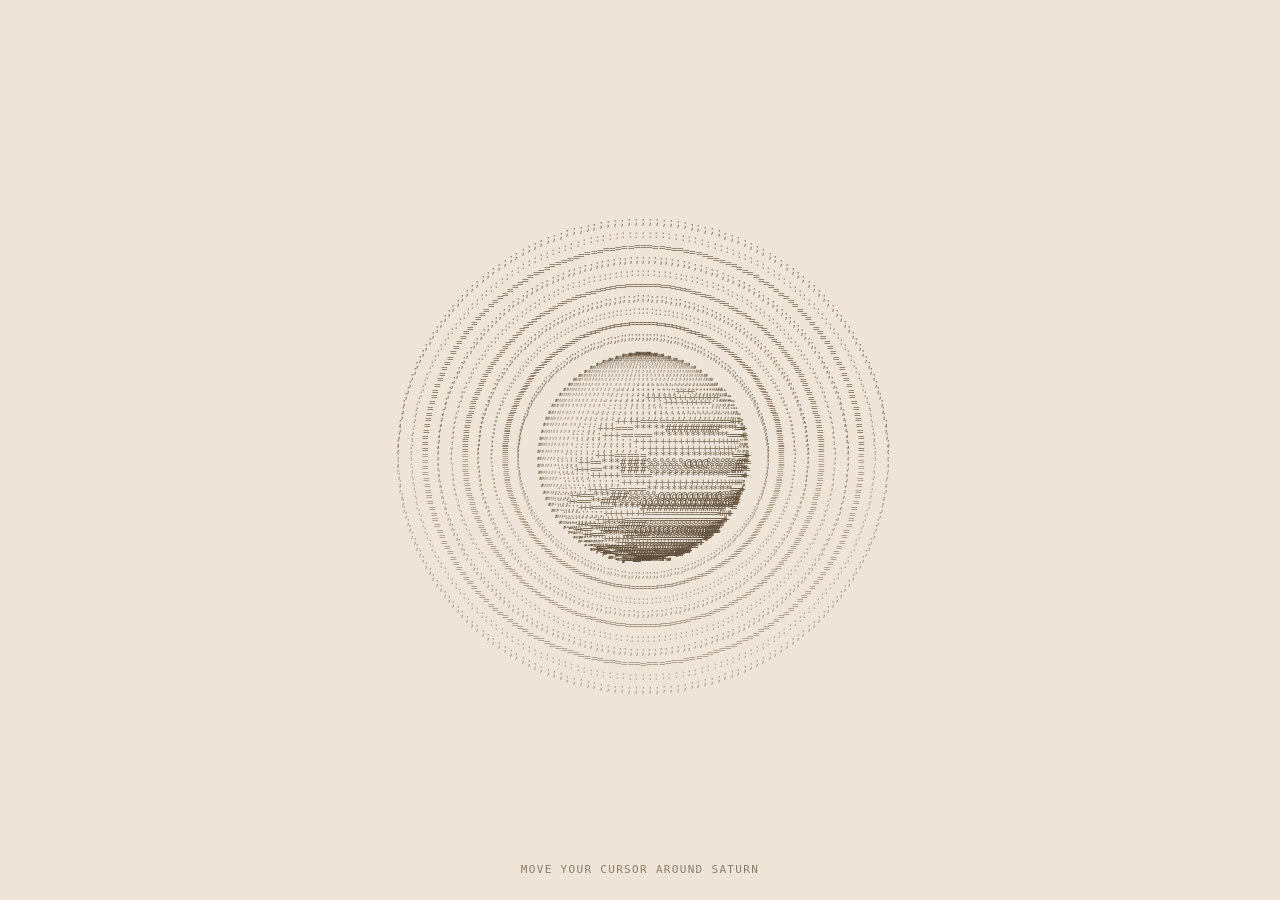
<file: saturn.html>
<!DOCTYPE html>
<html lang="id">
<head>
<meta charset="UTF-8" />
<meta name="viewport" content="width=device-width, initial-scale=1.0" />
<title>ASCII Saturn</title>

<style>
  * {
    box-sizing: border-box;
  }

  body {
    margin: 0;
    min-height: 100vh;
    display: grid;
    place-items: center;
    overflow: hidden;
    background: #eee5d8;
    color: #121113;
    font-family: monospace;
  }

  .saturn-stage {
    width: min(95vw, 760px);
    aspect-ratio: 1.3;
    position: relative;
    overflow: visible;
    perspective: 900px;
  }

  #saturn {
    position: absolute;
    inset: 0;
    transform-style: preserve-3d;
  }

  .char {
    position: absolute;
    left: 0;
    top: 0;
    display: block;
    font-family: "Google Sans Code", monospace;
    font-size: 11px;
    line-height: 1;
    white-space: pre;
    transform-origin: center;
    will-change: transform, color, text-shadow;
    user-select: none;
    pointer-events: none;
  }

  .hint {
    position: fixed;
    bottom: 24px;
    color: #897d6c;
    font: 11px monospace;
    letter-spacing: 0.12em;
  }
</style>
</head>

<body>
  <div class="saturn-stage">
    <div id="saturn"></div>
  </div>

  <div class="hint">MOVE YOUR CURSOR AROUND SATURN</div>

<script>
const stage = document.querySelector(".saturn-stage");
const saturn = document.querySelector("#saturn");

const chars = ".,:;+=*#%@";
const points = [];

const W = 760;
const H = W / 1.3;
const cx = W / 2;
const cy = H / 2;
const planetR = 105;
const ringInner = 125;
const ringOuter = 245;
const tilt = -0.30;

// Camera looks toward positive Z.
function addPoint(x, y, z, char, brightness, layer) {
  points.push({ x, y, z, char, brightness, layer });
}

// 1. Planet surface: sample latitude and longitude.
const latSteps = 48;
const lonSteps = 100;

for (let i = 1; i < latSteps; i++) {
  const lat = -Math.PI / 2 + Math.PI * i / latSteps;

  for (let j = 0; j < lonSteps; j++) {
    const lon = 2 * Math.PI * j / lonSteps;

    const x = planetR * Math.cos(lat) * Math.cos(lon);
    const y = planetR * Math.sin(lat);
    const z = planetR * Math.cos(lat) * Math.sin(lon);

    // Only render the visible hemisphere.
    if (z <= 0) continue;

    // Simple directional lighting.
    const light = Math.max(
      0,
      (0.45 * x / planetR) +
      (0.55 * y / planetR) +
      (0.75 * z / planetR)
    );

    // Horizontal bands give Saturn its striped appearance.
    const bands = 0.72 + 0.28 * Math.sin(lat * 18);
    const brightness = Math.min(1, light * bands + 0.12);

    const index = Math.min(
      chars.length - 1,
      Math.floor(brightness * (chars.length - 1))
    );

    addPoint(
      cx + x,
      cy + y,
      z + 100,
      chars[index],
      brightness,
      "planet"
    );
  }
}

// 2. Rings: an inclined 3D plane around the planet.
const ringSteps = 220;
const radialSteps = 10;

for (let rIndex = 0; rIndex < radialSteps; rIndex++) {
  const r = ringInner +
    (ringOuter - ringInner) * rIndex / (radialSteps - 1);

  for (let i = 0; i < ringSteps; i++) {
    const a = 2 * Math.PI * i / ringSteps;

    const x = r * Math.cos(a);
    const ringY = r * Math.sin(a);

    // Tilt the ring plane to create perspective.
    const y = ringY * Math.cos(tilt);
    const z = ringY * Math.sin(tilt);

    // Slight variations create ring bands.
    const band = Math.sin(rIndex * 2.1);
    const brightness = 0.25 + 0.35 * (0.5 + 0.5 * band);
    const index = Math.floor(brightness * (chars.length - 1));

    // Split front/back portions.
    const isFront = z > 0;

    // Hide ring points that pass behind the planet.
    const insidePlanet =
      (x * x + y * y) < planetR * planetR;

    if (!isFront && insidePlanet) continue;

    addPoint(
      cx + x,
      cy + y,
      z + (isFront ? 120 : -20),
      chars[index],
      brightness,
      isFront ? "front-ring" : "back-ring"
    );
  }
}

// Render far layers first, then planet, then front ring.
points.sort((a, b) => a.z - b.z);

const elements = points.map(p => {
  const el = document.createElement("span");
  el.className = "char";
  el.textContent = p.char;

  el.style.left = `${p.x / W * 100}%`;
  el.style.top = `${p.y / H * 100}%`;

  // Back rings are faint; planet and front ring are more prominent.
  const alpha = p.layer === "back-ring"
    ? 0.30 + p.brightness * 0.35
    : 0.35 + p.brightness * 0.65;

  el.style.color = `rgba(100, 83, 63, ${alpha})`;
  el.style.zIndex = Math.round(p.z + 300);
  el.dataset.x = p.x;
  el.dataset.y = p.y;
  el.dataset.brightness = p.brightness;
  el.dataset.layer = p.layer;

  saturn.appendChild(el);
  return el;
});

// 3. Cursor interaction: smooth local enlargement.
let mouseX = -9999;
let mouseY = -9999;
let frame = null;

stage.addEventListener("pointermove", event => {
  const rect = stage.getBoundingClientRect();

  mouseX = (event.clientX - rect.left) * W / rect.width;
  mouseY = (event.clientY - rect.top) * H / rect.height;

  if (!frame) {
    frame = requestAnimationFrame(updateHover);
  }
});

function updateHover() {
  frame = null;

  const radius = 85;

  elements.forEach(el => {
    const x = Number(el.dataset.x);
    const y = Number(el.dataset.y);
    const brightness = Number(el.dataset.brightness);

    const distance = Math.hypot(mouseX - x, mouseY - y);
    const t = Math.max(0, 1 - distance / radius);

    // Smooth falloff, with no hard circular edge.
    const intensity = t * t * (3 - 2 * t);
    const scale = 1 + intensity * 1.5;

    // Base warm beige-gray -> deep black.
    const start = [150, 133, 111];
    const end = [18, 17, 19];

    const rgb = start.map((v, i) =>
      Math.round(v + (end[i] - v) * intensity)
    );

    el.style.color = `rgb(${rgb.join(",")})`;
    el.style.transform =
      `translate(-50%, -50%) scale(${scale})`;

    // Faux 3D lift: soft shadow and a tiny highlight.
    el.style.textShadow = intensity > 0.01
      ? `0 ${intensity * 2}px ${intensity * 3}px rgba(18,17,19,${intensity * 0.5}),
         0 ${-intensity}px ${intensity * 2}px rgba(255,255,255,${intensity * 0.7})`
      : "none";
  });
}

stage.addEventListener("pointerleave", () => {
  mouseX = -9999;
  mouseY = -9999;

  elements.forEach(el => {
    el.style.transform = "translate(-50%, -50%) scale(1)";
    el.style.textShadow = "none";

    const brightness = Number(el.dataset.brightness);
    const layer = el.dataset.layer;
    const alpha = layer === "back-ring"
      ? 0.30 + brightness * 0.35
      : 0.35 + brightness * 0.65;

    el.style.color = `rgba(100, 83, 63, ${alpha})`;
  });
});
</script>
</body>
</html>
</file>
